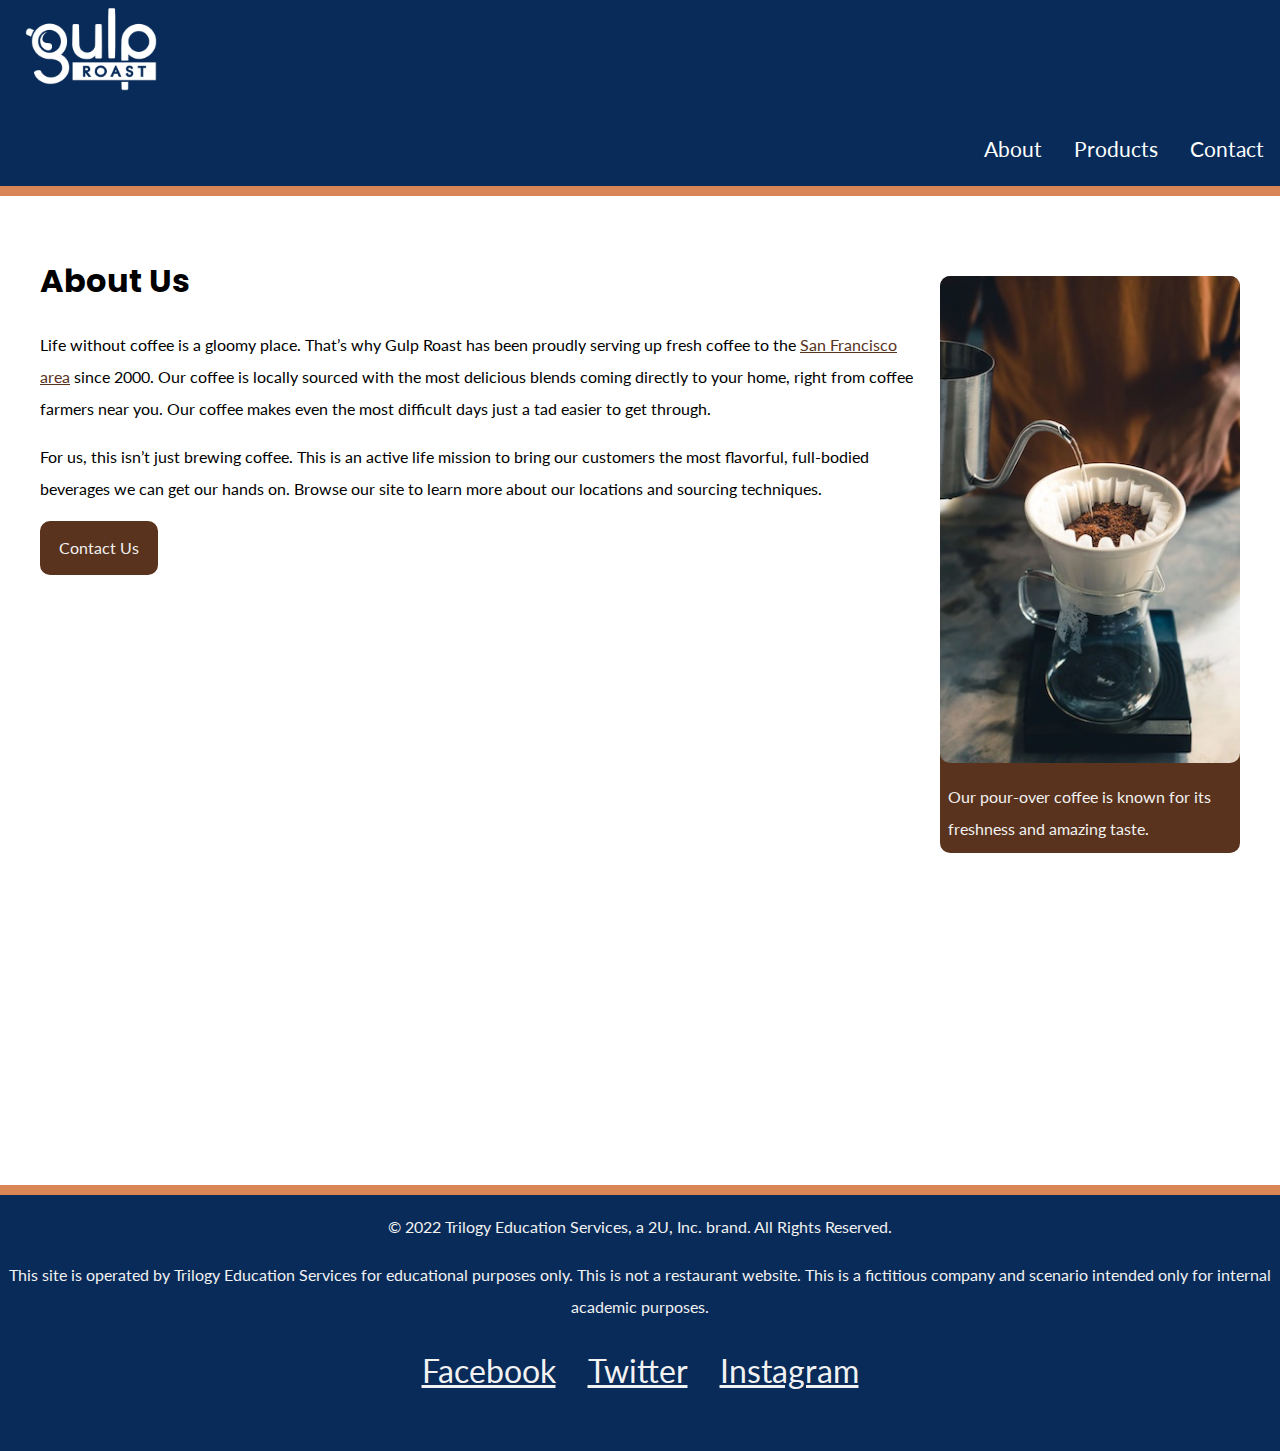
<file: gulp roast coffee/index.html>
<!DOCTYPE html>
<html lang="en">

<link rel="preconnect" href="https://fonts.googleapis.com">
<link rel="preconnect" href="https://fonts.gstatic.com" crossorigin>
<link href="https://fonts.googleapis.com/css2?family=Lato&family=Poppins:wght@700&display=swap" rel="stylesheet">

<link rel="stylesheet" href="https://cdnjs.cloudflare.com/ajax/libs/font-awesome/6.1.2/css/all.min.css" integrity="sha512-1sCRPdkRXhBV2PBLUdRb4tMg1w2YPf37qatUFeS7zlBy7jJI8Lf4VHwWfZZfpXtYSLy85pkm9GaYVYMfw5BC1A==" crossorigin="anonymous" referrerpolicy="no-referrer" />


<link href="css/style.css" rel="stylesheet">
<header>
  <nav>
    <ul>
      <li class="logo"> <img src="media/images/gulp-logo-light.png" alt="Gulp Roast. Click for home." /></li>
      <li><a href="file:///Users/delisarodriguez/Desktop/gulp%20roast%20coffee/index.html"><span aria-hidden="true" class="fa-solid fa-mug-saucer"></span> About</a></li>
      <li><a href="file:///Users/delisarodriguez/Desktop/gulp%20roast%20coffee/products.html"><span aria-hidden="true" class="fa-solid fa-fire-flame-curved"></span> Products</a></li>
      <li><a href="file:///Users/delisarodriguez/Desktop/gulp%20roast%20coffee/contact.html"><span aria-hidden="true" class="fa-solid fa-phone"></span> Contact</a></li>
    </ul>
  </nav>
</header>
<div class="main-bkgd">
  <section class="main">
    <article>
      <h1>About Us</h1>
      <p>Life without coffee is a gloomy place. That’s why Gulp Roast has been proudly serving up fresh coffee to the <a href="https://goo.gl/maps/3rAyszfwSDx8Si2Y9" target="_blank">San Francisco area</a> since 2000. Our coffee is locally sourced with the most delicious blends coming directly to your home, right from coffee farmers near you. Our coffee makes even the most difficult days just a tad easier to get through.</p>

      <p>For us, this isn’t just brewing coffee. This is an active life mission to bring our customers the most flavorful, full-bodied beverages we can get our hands on. Browse our site to learn more about our locations and sourcing techniques.</p>

      <a class="button" href="file:///Users/delisarodriguez/Desktop/gulp%20roast%20coffee/contact.html">Contact Us</a>
    </article>
    <figure>
       <img src="media/images/gulp-pouring-coffee-vertical.jpg" alt="Making pour-over coffee at our shop." />
      <figcaption>Our pour-over coffee is known for its freshness and amazing taste.</figcaption>
    </figure>
  </section>
</div>
<footer>
  <p>&copy; 2022 Trilogy Education Services, a 2U, Inc. brand. All Rights Reserved.</p>

  <p> This site is operated by Trilogy Education Services for educational  purposes only. This is not a restaurant website. This is a fictitious company and scenario intended only for internal academic purposes.
   </p>
  <ul>
    <li>
      <a href="https://facebook.com" target="_blank">
        <span aria-hidden="true" class="fa-brands fa-facebook-square"></span>
        <span class="sr-only">Facebook</span>
      </a>
    </li>
    <li>
      <a href="https://twitter.com" target="_blank">
        <span aria-hidden="true" class="fa-brands fa-twitter-square"></span>
        <span class="sr-only">Twitter</span>
      </a>
    </li>
    <li>
      <a href="https://instagram.com" target="_blank">
        <span aria-hidden="true" class="fa-brands fa-instagram-square"></span>
        <span class="sr-only">Instagram</span>
      </a>
    </li>
  </ul>
</footer>
</file>
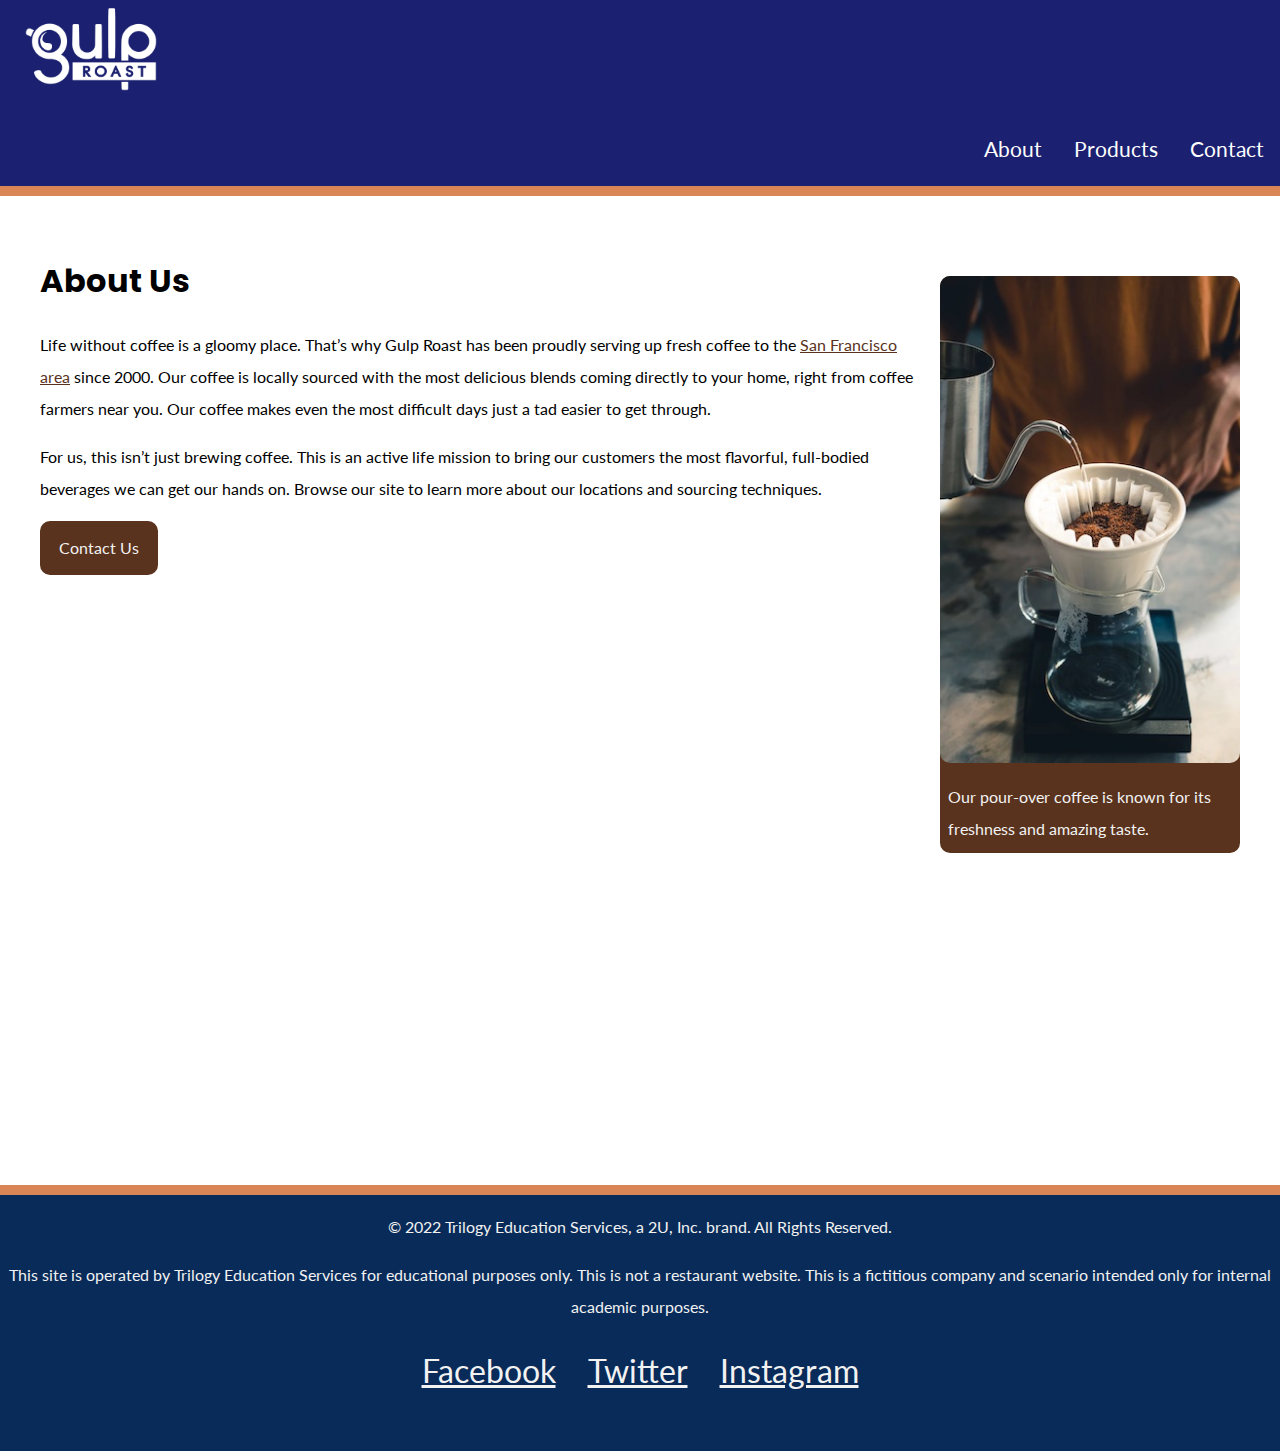
<file: gulp-roast-coffee/index.html>
<!DOCTYPE html>
<html lang="en">
<head>
<link rel="preconnect" href="https://fonts.googleapis.com">
<link rel="preconnect" href="https://fonts.gstatic.com" crossorigin>
<link href="https://fonts.googleapis.com/css2?family=Lato&family=Poppins:wght@700&display=swap" rel="stylesheet">
<link rel="stylesheet" href="https://cdnjs.cloudflare.com/ajax/libs/font-awesome/6.1.2/css/all.min.css" integrity="sha512-1sCRPdkRXhBV2PBLUdRb4tMg1w2YPf37qatUFeS7zlBy7jJI8Lf4VHwWfZZfpXtYSLy85pkm9GaYVYMfw5BC1A==" crossorigin="anonymous" referrerpolicy="no-referrer" />
<link href="css/style.css" rel="stylesheet">
<title> Gulp Roast Home Page</title>
</head>
<body>
<header>
  <nav>
    <ul>
      <li class="logo"> <a href="home page.html"></a> <img src="media/images/gulp-logo-light.png" alt="Gulp Roast. Click for home." /></li>
      <li><a href="index.html"><span aria-hidden="true" class="fa-solid fa-mug-saucer"></span> About</a></li>
      <li><a href="products.html"><span aria-hidden="true" class="fa-solid fa-fire-flame-curved"></span> Products</a></li>
      <li><a href="contact.html"><span aria-hidden="true" class="fa-solid fa-phone"></span> Contact</a></li>
    </ul>
  </nav>
</header>
<div class="main-bkgd">
  <section class="main">
    <article>
      <h1>About Us</h1>
      <p>Life without coffee is a gloomy place. That’s why Gulp Roast has been proudly serving up fresh coffee to the <a href="https://goo.gl/maps/3rAyszfwSDx8Si2Y9" target="_blank">San Francisco area</a> since 2000. Our coffee is locally sourced with the most delicious blends coming directly to your home, right from coffee farmers near you. Our coffee makes even the most difficult days just a tad easier to get through.</p>

      <p>For us, this isn’t just brewing coffee. This is an active life mission to bring our customers the most flavorful, full-bodied beverages we can get our hands on. Browse our site to learn more about our locations and sourcing techniques.</p>

      <a class="button" href="contact.html">Contact Us</a>
    </article>
    <figure>
       <img src="media/images/gulp-pouring-coffee-vertical.jpg" alt="Making pour-over coffee at our shop." />
      <figcaption>Our pour-over coffee is known for its freshness and amazing taste.</figcaption>
    </figure>
  </section>
</div>
<footer>
  <p>&copy; 2022 Trilogy Education Services, a 2U, Inc. brand. All Rights Reserved.</p>

  <p> This site is operated by Trilogy Education Services for educational  purposes only. This is not a restaurant website. This is a fictitious company and scenario intended only for internal academic purposes.
   </p>
  <ul>
    <li>
      <a href="https://facebook.com" target="_blank">
        <span aria-hidden="true" class="fa-brands fa-facebook-square"></span>
        <span class="sr-only">Facebook</span>
      </a>
    </li>
    <li>
      <a href="https://twitter.com" target="_blank">
        <span aria-hidden="true" class="fa-brands fa-twitter-square"></span>
        <span class="sr-only">Twitter</span>
      </a>
    </li>
    <li>
      <a href="https://instagram.com" target="_blank">
        <span aria-hidden="true" class="fa-brands fa-instagram-square"></span>
        <span class="sr-only">Instagram</span>
      </a>
    </li>
  </ul>
</footer>
</body>
</file>
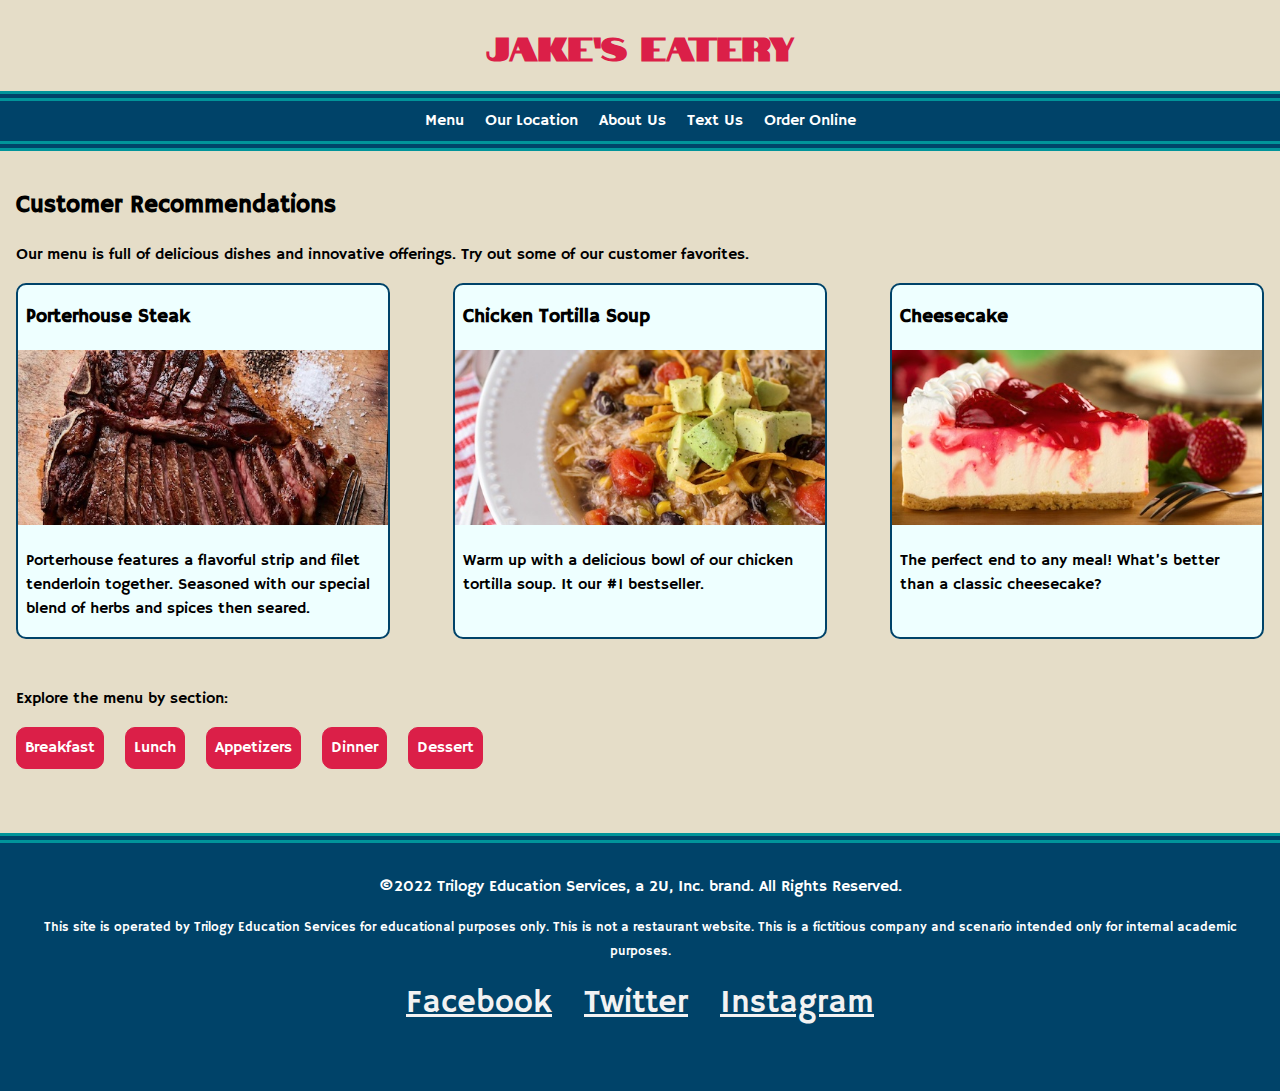
<file: jakes/index.html>
<!DOCTYPE html>
<html lang="en">
<head>
    <meta charset="UTF-8">
    <meta http-equiv="X-UA-Compatible" content="IE=edge">
    <meta name="viewport" content="width=device-width, initial-scale=1.0">
    <title>Jake's Eatery</title>
    <link rel="preconnect" href="https://fonts.googleapis.com">
<link rel="preconnect" href="https://fonts.gstatic.com">
<link href="https://fonts.googleapis.com/css2?family=Hammersmith+One&family=Notable&display=swap" rel="stylesheet">

<link href="css/styles.css" rel="stylesheet">
</head>
<body>
    <header>
        <h1>Jake’s Eatery</h1>
        <nav>
          <ul>
            <li><a href="menu.html">Menu</a></li>
            <li><a href="location.html">Our Location</a></li>
            <li><a href="about.html">About Us</a></li>
            <li><a href="text.html">Text Us</a></li>
            <li><a href="order.html">Order Online</a></li>
          </ul>
        </nav>
      </header>
      <article>
        <h2>Customer Recommendations</h2>
        <p>Our menu is full of delicious dishes and innovative offerings. Try out some of our customer favorites.</p>
        <div class="card-container">
          <div class="card">
            <h3>Porterhouse Steak</h3>
            <img src="media/images/jakes-steak.jpg" alt="Sliced Porterhouse steak on a wooden board.">
            <p> Porterhouse features a flavorful strip and filet tenderloin together. Seasoned with our special blend of herbs and spices then seared.</p>
          </div>
          <div class="card">
            <h3>Chicken Tortilla Soup</h3>
            <img src="media/images/jakes-soup.jpg" alt="Soup is topped with fried tortilla shreds and avocado chunks.">
            <p>Warm up with a delicious bowl of our chicken tortilla soup. It our #1 bestseller.</p>
          </div>
          <div class="card">
            <h3>Cheesecake</h3>
            <img src="media/images/jakes-cheesecake.jpg" alt="Slice of cheesecake with strawberry topping and whipped cream.">
            <p>The perfect end to any meal! What’s better than a classic cheesecake?</p>
          </div>
        </div>
      </article>
      <section>
        <p>Explore the menu by section:</p>
        <ul>
          <li><a href="breakfast.html">Breakfast</a></li>
          <li><a href="lunch.html">Lunch</a></li>
          <li><a href="appetizers.html">Appetizers</a></li>
          <li><a href="dinner.html">Dinner</a></li>
          <li><a href="dessert.html">Dessert</a></li>
        </ul>
      </section>
      <footer>
          <p>&copy;2022 Trilogy Education Services, a 2U, Inc. brand. All Rights Reserved.</p>
        <p><small>This site is operated by Trilogy Education Services for educational purposes only. This is not a restaurant website. This is a fictitious company and scenario intended only for internal academic purposes.</small></p>
        <ul>
          <li>
            <a href="https://facebook.com" target="_blank">
              <span aria-hidden="true" class="fa-brands fa-facebook-square"></span>
              <span class="sr-only">Facebook</span>
            </a>
          </li>
          <li>
            <a href="https://twitter.com" target="_blank">
              <span aria-hidden="true" class="fa-brands fa-twitter-square"></span>
              <span class="sr-only">Twitter</span>
            </a>
          </li>
          <li>
            <a href="https://instagram.com" target="_blank">
              <span aria-hidden="true" class="fa-brands fa-instagram-square"></span>
              <span class="sr-only">Instagram</span>
            </a>
          </li>
        </ul>
      </footer>
</body>
</html>
</file>
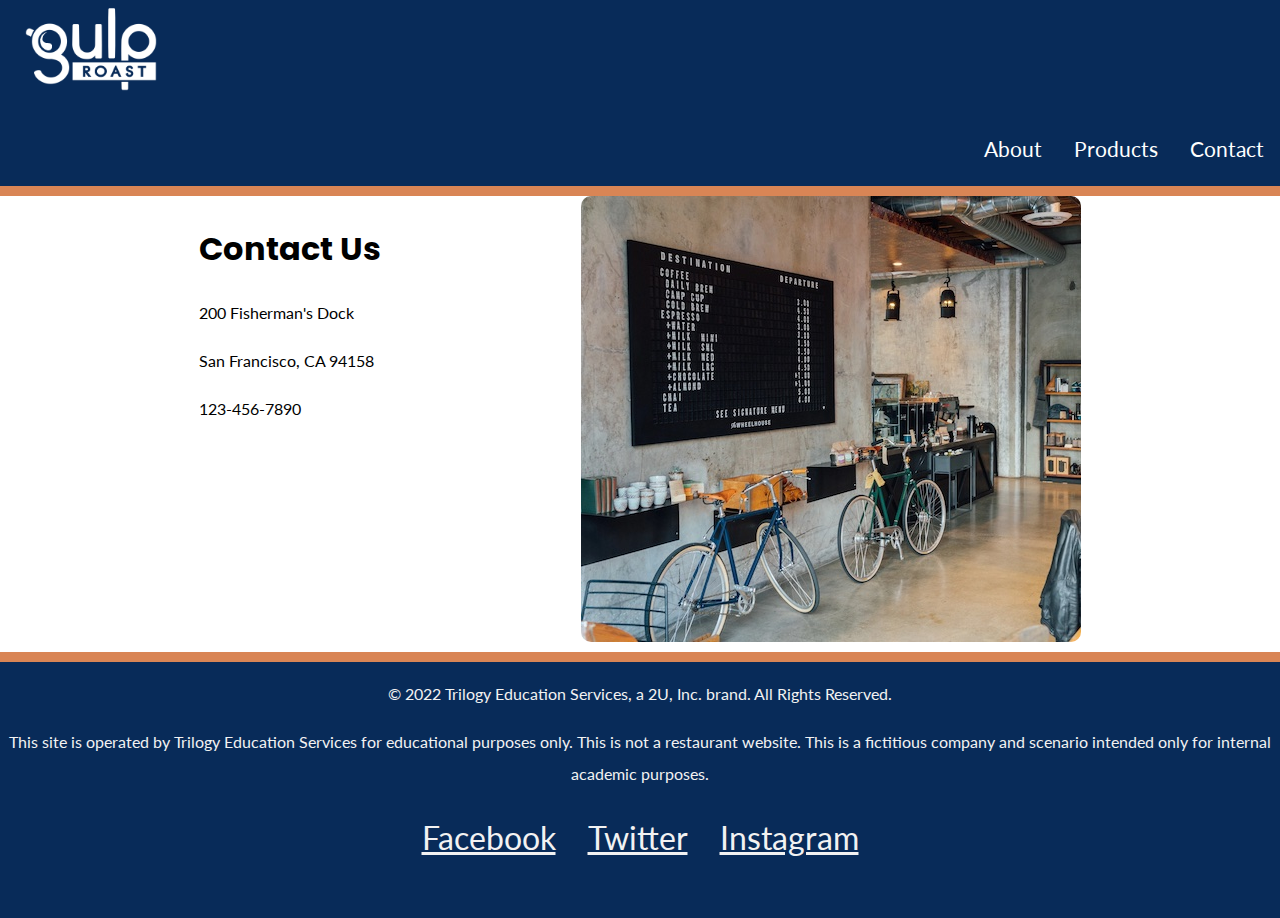
<file: gulp roast coffee/contact.html>
<!DOCTYPE html>
<html lang="en">

<link rel="preconnect" href="https://fonts.googleapis.com">
<link rel="preconnect" href="https://fonts.gstatic.com" crossorigin>
<link href="https://fonts.googleapis.com/css2?family=Lato&family=Poppins:wght@700&display=swap" rel="stylesheet">

<link rel="stylesheet" href="https://cdnjs.cloudflare.com/ajax/libs/font-awesome/6.1.2/css/all.min.css" integrity="sha512-1sCRPdkRXhBV2PBLUdRb4tMg1w2YPf37qatUFeS7zlBy7jJI8Lf4VHwWfZZfpXtYSLy85pkm9GaYVYMfw5BC1A==" crossorigin="anonymous" referrerpolicy="no-referrer" />


<link href="css/style.css" rel="stylesheet">
<header>
  <nav>
    <ul>
      <li class="logo"> <img src="media/images/gulp-logo-light.png" alt="Gulp Roast. Click for home." /></li>
      <li><a href="file:///Users/delisarodriguez/Desktop/gulp%20roast%20coffee/index.html"><span aria-hidden="true" class="fa-solid fa-mug-saucer"></span> About</a></li>
      <li><a href="file:///Users/delisarodriguez/Desktop/gulp%20roast%20coffee/products.html"><span aria-hidden="true" class="fa-solid fa-fire-flame-curved"></span> Products</a></li>
      <li><a href="file:///Users/delisarodriguez/Desktop/gulp%20roast%20coffee/contact.html"><span aria-hidden="true" class="fa-solid fa-phone"></span> Contact</a></li>
    </ul>
  </nav>
</header>
<section class="contact-flex">
<div>
<h1> Contact Us</h1>
  <p>200 Fisherman's Dock</p>
  <p>San Francisco, CA 94158</p>
  <p>123-456-7890</p>
  </p>
  </div>
  <div>
  <img src="media/images/gulp-menu.jpg" alt="Gulp Roast. image of menu." /></li>
</div>  
</section>     
<footer>
  <p>&copy; 2022 Trilogy Education Services, a 2U, Inc. brand. All Rights Reserved.</p>

   <p> This site is operated by Trilogy Education Services for educational  purposes only. This is not a restaurant website. This is a fictitious company and scenario intended only for internal academic purposes.
    </p>
  <ul>
    <li>
      <a href="https://facebook.com" target="_blank">
        <span aria-hidden="true" class="fa-brands fa-facebook-square"></span>
        <span class="sr-only">Facebook</span>
      </a>
    </li>
    <li>
      <a href="https://twitter.com" target="_blank">
        <span aria-hidden="true" class="fa-brands fa-twitter-square"></span>
        <span class="sr-only">Twitter</span>
      </a>
    </li>
    <li>
      <a href="https://instagram.com" target="_blank">
        <span aria-hidden="true" class="fa-brands fa-instagram-square"></span>
        <span class="sr-only">Instagram</span>
      </a>
    </li>
  </ul>
</footer>
</file>
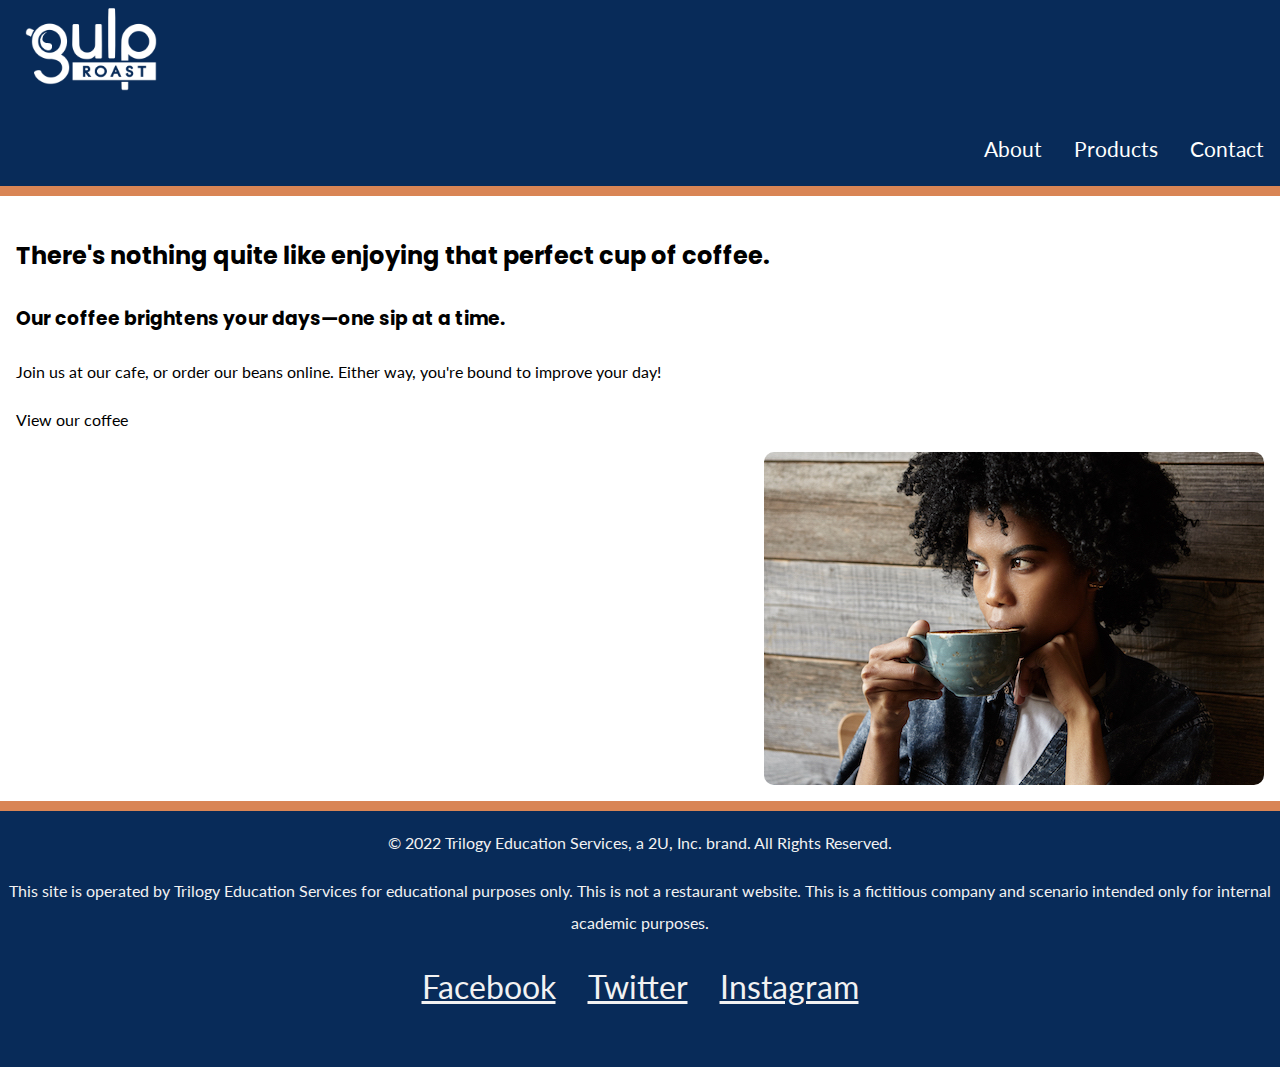
<file: gulp roast coffee/home page.html>
<!DOCTYPE html>
<html lang="en">

<link rel="preconnect" href="https://fonts.googleapis.com">
<link rel="preconnect" href="https://fonts.gstatic.com" crossorigin>
<link href="https://fonts.googleapis.com/css2?family=Lato&family=Poppins:wght@700&display=swap" rel="stylesheet">

<link rel="stylesheet" href="https://cdnjs.cloudflare.com/ajax/libs/font-awesome/6.1.2/css/all.min.css" integrity="sha512-1sCRPdkRXhBV2PBLUdRb4tMg1w2YPf37qatUFeS7zlBy7jJI8Lf4VHwWfZZfpXtYSLy85pkm9GaYVYMfw5BC1A==" crossorigin="anonymous" referrerpolicy="no-referrer" />


<link href="css/style.css" rel="stylesheet">
<header>
  <nav>
    <ul>
      <li class="logo"> <img src="media/images/gulp-logo-light.png" alt="Gulp Roast. Click for home." /></li>
      <li><a href="file:///Users/delisarodriguez/Desktop/gulp%20roast%20coffee/index.html"><span aria-hidden="true" class="fa-solid fa-mug-saucer"></span> About</a></li>
      <li><a href="file:///Users/delisarodriguez/Desktop/gulp%20roast%20coffee/products.html"><span aria-hidden="true" class="fa-solid fa-fire-flame-curved"></span> Products</a></li>
      <li><a href="file:///Users/delisarodriguez/Desktop/gulp%20roast%20coffee/contact.html"><span aria-hidden="true" class="fa-solid fa-phone"></span> Contact</a></li>
    </ul>
  </nav>
</header> 
<section class="home-layout">
<h2>There's nothing quite like enjoying that perfect cup of coffee. </h2>

<h3>Our coffee brightens your days—one sip at a time.</h3>
<p>Join us at our cafe, or order our beans online. Either way, you're bound to improve your day!</p>
<p>View our coffee <link href="products.html"/></p>
<div class="homepage-img"><img src="media/images/gulp-drinking-coffee.jpg" alt="Person Drinking Gulp Roast." />
</div>
</section>
<footer>
  <p>&copy; 2022 Trilogy Education Services, a 2U, Inc. brand. All Rights Reserved.</p>

  <p> This site is operated by Trilogy Education Services for educational  purposes only. This is not a restaurant website. This is a fictitious company and scenario intended only for internal academic purposes.
   </p>
  <ul>
    <li>
      <a href="https://facebook.com" target="_blank">
        <span aria-hidden="true" class="fa-brands fa-facebook-square"></span>
        <span class="sr-only">Facebook</span>
      </a>
    </li>
    <li>
      <a href="https://twitter.com" target="_blank">
        <span aria-hidden="true" class="fa-brands fa-twitter-square"></span>
        <span class="sr-only">Twitter</span>
      </a>
    </li>
    <li>
      <a href="https://instagram.com" target="_blank">
        <span aria-hidden="true" class="fa-brands fa-instagram-square"></span>
        <span class="sr-only">Instagram</span>
      </a>
    </li>
  </ul>
</footer>
</file>
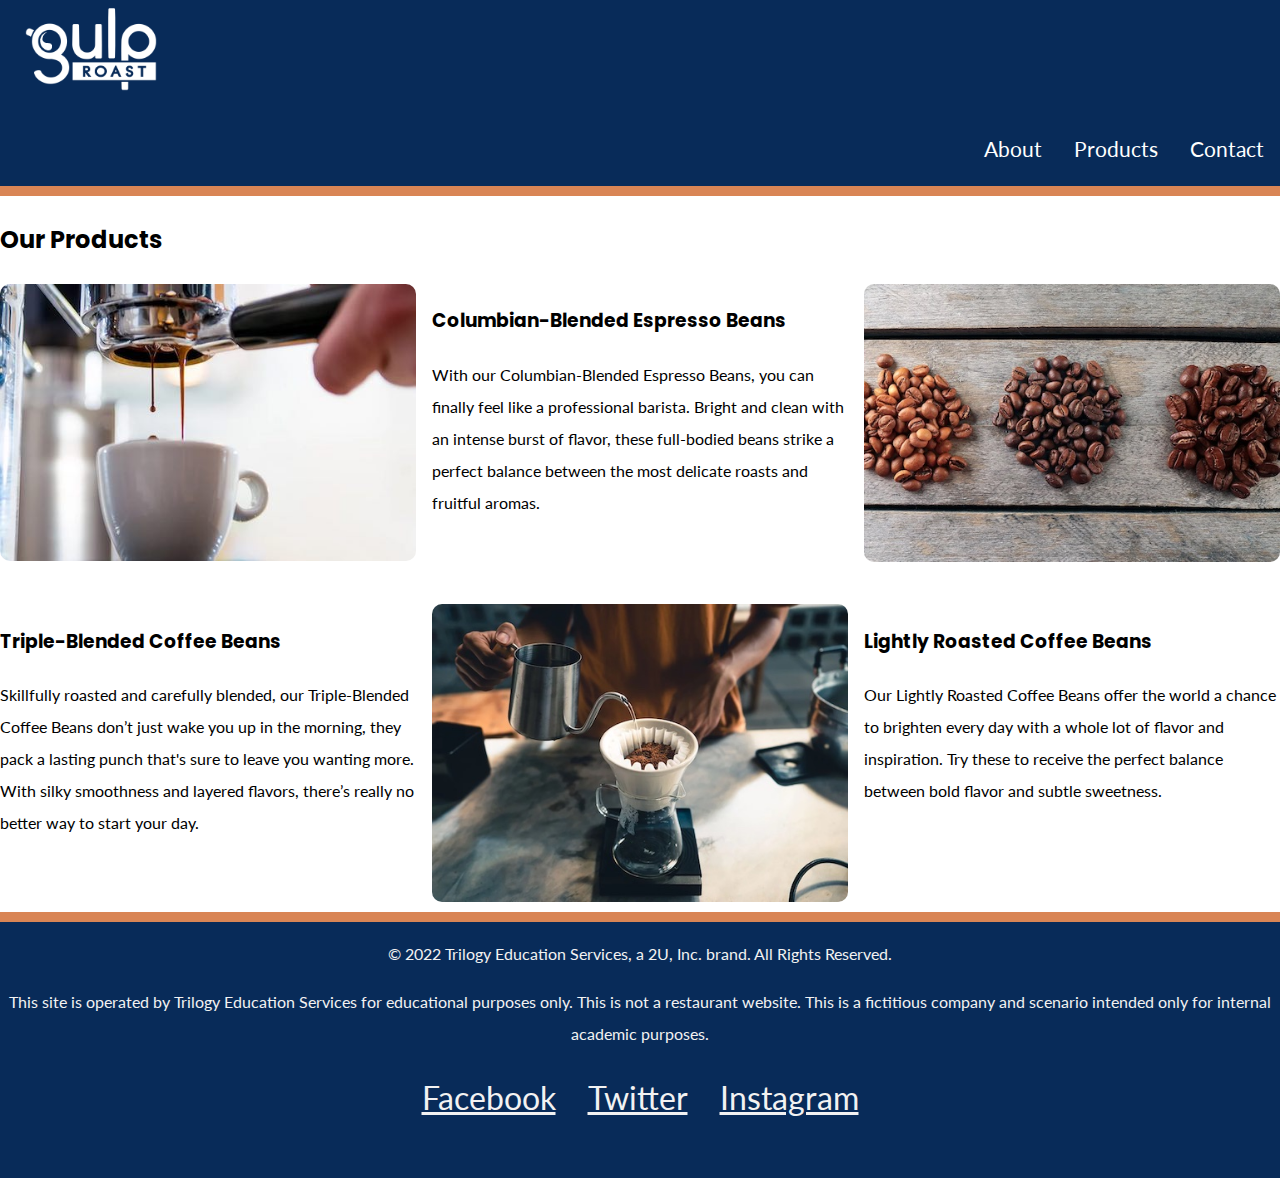
<file: gulp roast coffee/products.html>
<!DOCTYPE html>
<html lang="en">

<link rel="preconnect" href="https://fonts.googleapis.com">
<link rel="preconnect" href="https://fonts.gstatic.com" crossorigin>
<link href="https://fonts.googleapis.com/css2?family=Lato&family=Poppins:wght@700&display=swap" rel="stylesheet">

<link rel="stylesheet" href="https://cdnjs.cloudflare.com/ajax/libs/font-awesome/6.1.2/css/all.min.css" integrity="sha512-1sCRPdkRXhBV2PBLUdRb4tMg1w2YPf37qatUFeS7zlBy7jJI8Lf4VHwWfZZfpXtYSLy85pkm9GaYVYMfw5BC1A==" crossorigin="anonymous" referrerpolicy="no-referrer" />


<link href="css/style.css" rel="stylesheet">
<header>
  <nav>
    <ul>
      <li class="logo"> <img src="media/images/gulp-logo-light.png" alt="Gulp Roast. Click for home." /></li>
      <li><a href="file:///Users/delisarodriguez/Desktop/gulp%20roast%20coffee/index.html"><span aria-hidden="true" class="fa-solid fa-mug-saucer"></span> About</a></li>
      <li><a href="file:///Users/delisarodriguez/Desktop/gulp%20roast%20coffee/products.html"><span aria-hidden="true" class="fa-solid fa-fire-flame-curved"></span> Products</a></li>
      <li><a href="file:///Users/delisarodriguez/Desktop/gulp%20roast%20coffee/contact.html"><span aria-hidden="true" class="fa-solid fa-phone"></span> Contact</a></li>
    </ul>
  </nav>
</header>
<h2>Our Products</h2>
<section class="product-grid">
<div> <img class="card" src="media/images/gulp-espresso.jpg" alt="Gulp Roast espresso." /></div>

<div class="card"> <h3>Columbian-Blended Espresso Beans</h3>
  <p>With our Columbian-Blended Espresso Beans, you can finally feel like a professional barista. Bright and clean with an intense burst of flavor, these full-bodied beans strike a perfect balance between the most delicate roasts and fruitful aromas.</p> </div>


<div> <img class="card" src="media/images/gulp-coffee-beans.jpg" alt="Gulp Roast coffe bean piles."/></div>

<div class="card"><h3>Triple-Blended Coffee Beans</h3>
  <p>Skillfully roasted and carefully blended, our Triple-Blended Coffee Beans don’t just wake you up in the morning, they pack a lasting punch that's sure to leave you wanting more. With silky smoothness and layered flavors, there’s really no better way to start your day. </p></div>

  <div><img class="card" src="media/images/gulp-pouring-coffee-horizontal.jpg" alt="Gulp Roast pouring coffee" /></div>

  <div class="card"> <h3>Lightly Roasted Coffee Beans</h3>
   <p>Our Lightly Roasted Coffee Beans offer the world a chance to brighten every day with a whole lot of flavor and inspiration. Try these to receive the perfect balance between bold flavor and subtle sweetness.</p></div>
</section>


 



<footer>
  <p>&copy; 2022 Trilogy Education Services, a 2U, Inc. brand. All Rights Reserved.</p>

  <p> This site is operated by Trilogy Education Services for educational  purposes only. This is not a restaurant website. This is a fictitious company and scenario intended only for internal academic purposes.
   </p>
  <ul>
    <li>
      <a href="https://facebook.com" target="_blank">
        <span aria-hidden="true" class="fa-brands fa-facebook-square"></span>
        <span class="sr-only">Facebook</span>
      </a>
    </li>
    <li>
      <a href="https://twitter.com" target="_blank">
        <span aria-hidden="true" class="fa-brands fa-twitter-square"></span>
        <span class="sr-only">Twitter</span>
      </a>
    </li>
    <li>
      <a href="https://instagram.com" target="_blank">
        <span aria-hidden="true" class="fa-brands fa-instagram-square"></span>
        <span class="sr-only">Instagram</span>
      </a>
    </li>
  </ul>
</footer>
</file>
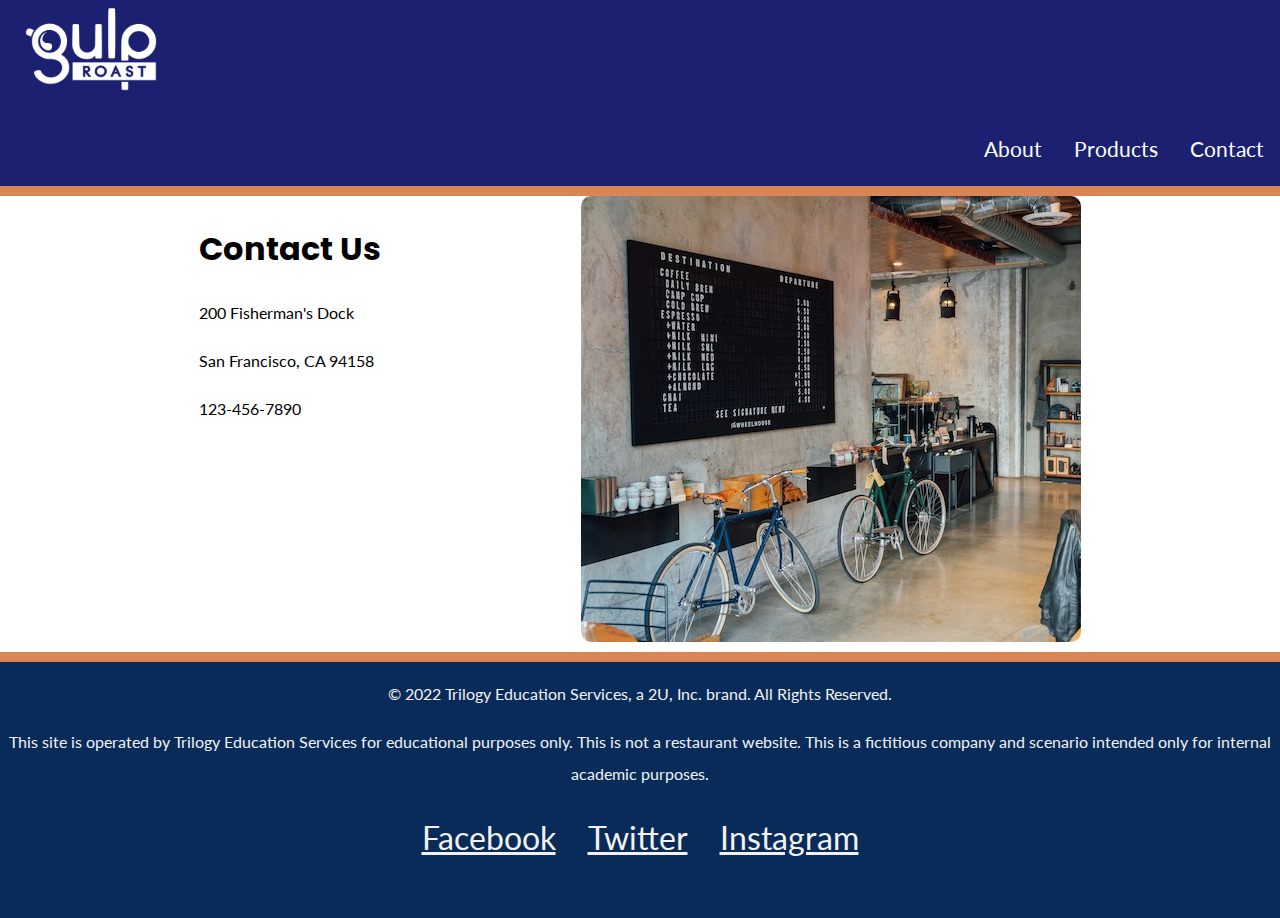
<file: gulp-roast-coffee/contact.html>
<!DOCTYPE html>
<html lang="en">
<head>
<link rel="preconnect" href="https://fonts.googleapis.com">
<link rel="preconnect" href="https://fonts.gstatic.com" crossorigin>
<link href="https://fonts.googleapis.com/css2?family=Lato&family=Poppins:wght@700&display=swap" rel="stylesheet">

<link rel="stylesheet" href="https://cdnjs.cloudflare.com/ajax/libs/font-awesome/6.1.2/css/all.min.css" integrity="sha512-1sCRPdkRXhBV2PBLUdRb4tMg1w2YPf37qatUFeS7zlBy7jJI8Lf4VHwWfZZfpXtYSLy85pkm9GaYVYMfw5BC1A==" crossorigin="anonymous" referrerpolicy="no-referrer" />

<link href="css/style.css" rel="stylesheet">
</head>
<header>
  <nav>
    <ul>
      <li class="logo"> <a href="home page.html"></a> <img src="media/images/gulp-logo-light.png" alt="Gulp Roast. Click for home." /></li>
      <li><a href="index.html"><span aria-hidden="true" class="fa-solid fa-mug-saucer"></span> About</a></li>
      <li><a href="products.html"><span aria-hidden="true" class="fa-solid fa-fire-flame-curved"></span> Products</a></li>
      <li><a href="contact.html"><span aria-hidden="true" class="fa-solid fa-phone"></span> Contact</a></li>
    </ul>
  </nav>
</header>
<section class="contact-flex">
<div>
<h1> Contact Us</h1>
  <p>200 Fisherman's Dock</p>
  <p>San Francisco, CA 94158</p>
  <p>123-456-7890</p>
  </p>
  </div>
  <div>
  <img src="media/images/gulp-menu.jpg" alt="Gulp Roast. image of menu." /></li>
</div>  
</section>     
<footer>
  <p>&copy; 2022 Trilogy Education Services, a 2U, Inc. brand. All Rights Reserved.</p>

   <p> This site is operated by Trilogy Education Services for educational  purposes only. This is not a restaurant website. This is a fictitious company and scenario intended only for internal academic purposes.
    </p>
  <ul>
    <li>
      <a href="https://facebook.com" target="_blank">
        <span aria-hidden="true" class="fa-brands fa-facebook-square"></span>
        <span class="sr-only">Facebook</span>
      </a>
    </li>
    <li>
      <a href="https://twitter.com" target="_blank">
        <span aria-hidden="true" class="fa-brands fa-twitter-square"></span>
        <span class="sr-only">Twitter</span>
      </a>
    </li>
    <li>
      <a href="https://instagram.com" target="_blank">
        <span aria-hidden="true" class="fa-brands fa-instagram-square"></span>
        <span class="sr-only">Instagram</span>
      </a>
    </li>
  </ul>
</footer>
</file>
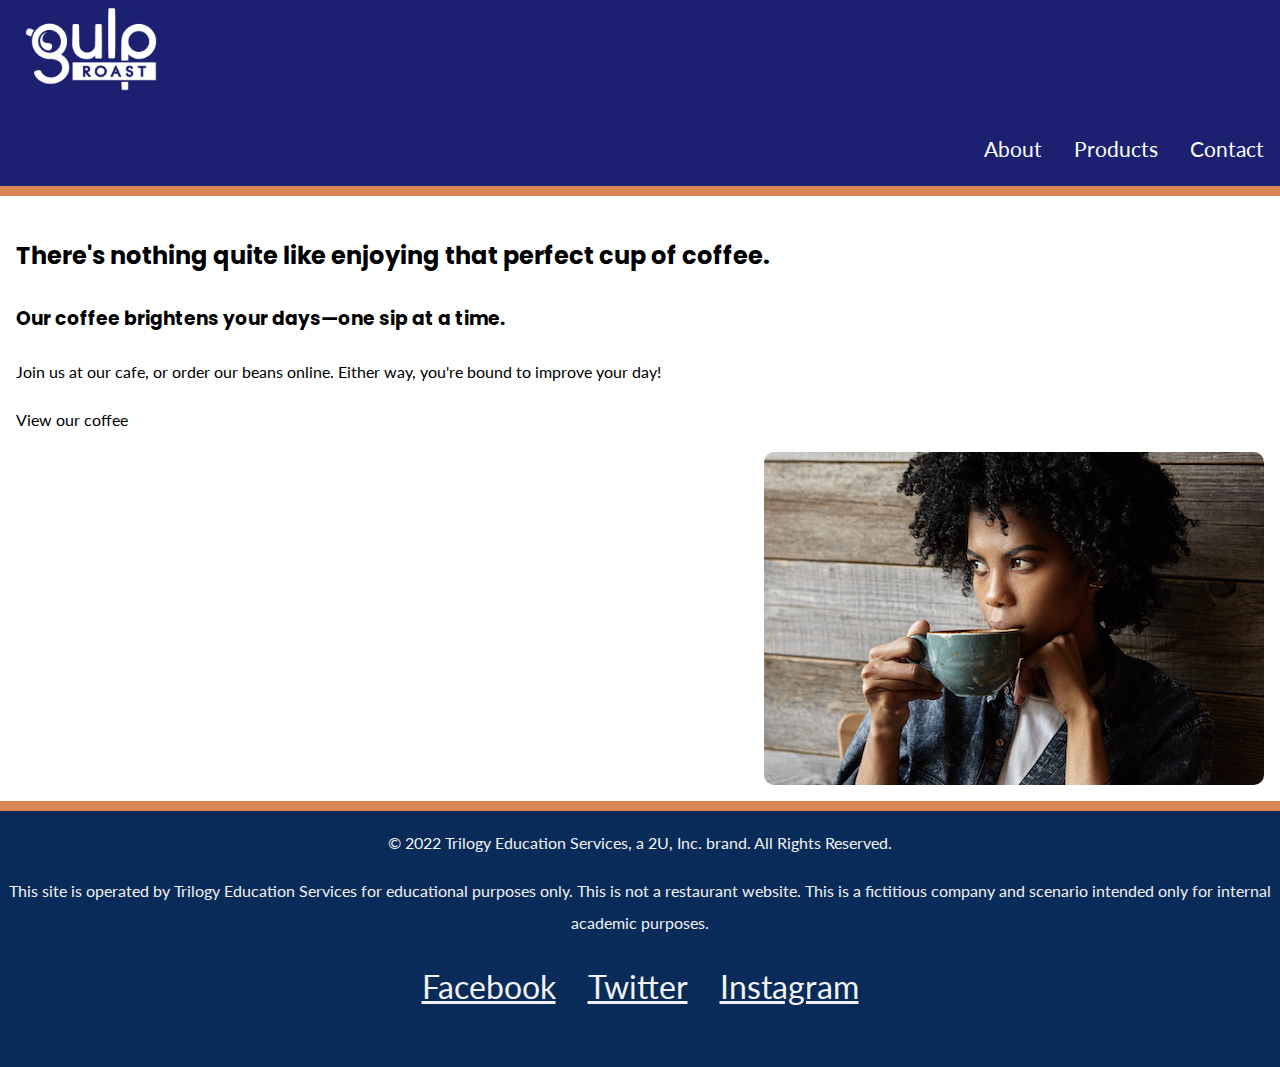
<file: gulp-roast-coffee/home page.html>
<!DOCTYPE html>
<html lang="en">
<head>
<link rel="preconnect" href="https://fonts.googleapis.com">
<link rel="preconnect" href="https://fonts.gstatic.com" crossorigin>
<link href="https://fonts.googleapis.com/css2?family=Lato&family=Poppins:wght@700&display=swap" rel="stylesheet">

<link rel="stylesheet" href="https://cdnjs.cloudflare.com/ajax/libs/font-awesome/6.1.2/css/all.min.css" integrity="sha512-1sCRPdkRXhBV2PBLUdRb4tMg1w2YPf37qatUFeS7zlBy7jJI8Lf4VHwWfZZfpXtYSLy85pkm9GaYVYMfw5BC1A==" crossorigin="anonymous" referrerpolicy="no-referrer" />


<link href="css/style.css" rel="stylesheet">
</head>
<body>
<header>
  <nav>
    <ul>
      <li class="logo"> <a href="home page.html"></a> <img src="media/images/gulp-logo-light.png" alt="Gulp Roast. Click for home." /></li>
      <li><a href="index.html"><span aria-hidden="true" class="fa-solid fa-mug-saucer"></span> About</a></li>
      <li><a href="products.html"><span aria-hidden="true" class="fa-solid fa-fire-flame-curved"></span> Products</a></li>
      <li><a href="contact.html"><span aria-hidden="true" class="fa-solid fa-phone"></span> Contact</a></li>
    </ul>
  </nav>
</header> 
<section class="home-layout">
<h2>There's nothing quite like enjoying that perfect cup of coffee. </h2>

<h3>Our coffee brightens your days—one sip at a time.</h3>
<p>Join us at our cafe, or order our beans online. Either way, you're bound to improve your day!</p>
<p>View our coffee <link href="products.html"/></p>
<div class="homepage-img"><img src="media/images/gulp-drinking-coffee.jpg" alt="Person Drinking Gulp Roast." />
</div>
</section>
<footer>
  <p>&copy; 2022 Trilogy Education Services, a 2U, Inc. brand. All Rights Reserved.</p>

  <p> This site is operated by Trilogy Education Services for educational  purposes only. This is not a restaurant website. This is a fictitious company and scenario intended only for internal academic purposes.
   </p>
  <ul>
    <li>
      <a href="https://facebook.com" target="_blank">
        <span aria-hidden="true" class="fa-brands fa-facebook-square"></span>
        <span class="sr-only">Facebook</span>
      </a>
    </li>
    <li>
      <a href="https://twitter.com" target="_blank">
        <span aria-hidden="true" class="fa-brands fa-twitter-square"></span>
        <span class="sr-only">Twitter</span>
      </a>
    </li>
    <li>
      <a href="https://instagram.com" target="_blank">
        <span aria-hidden="true" class="fa-brands fa-instagram-square"></span>
        <span class="sr-only">Instagram</span>
      </a>
    </li>
  </ul>
</footer>
</body>
</file>
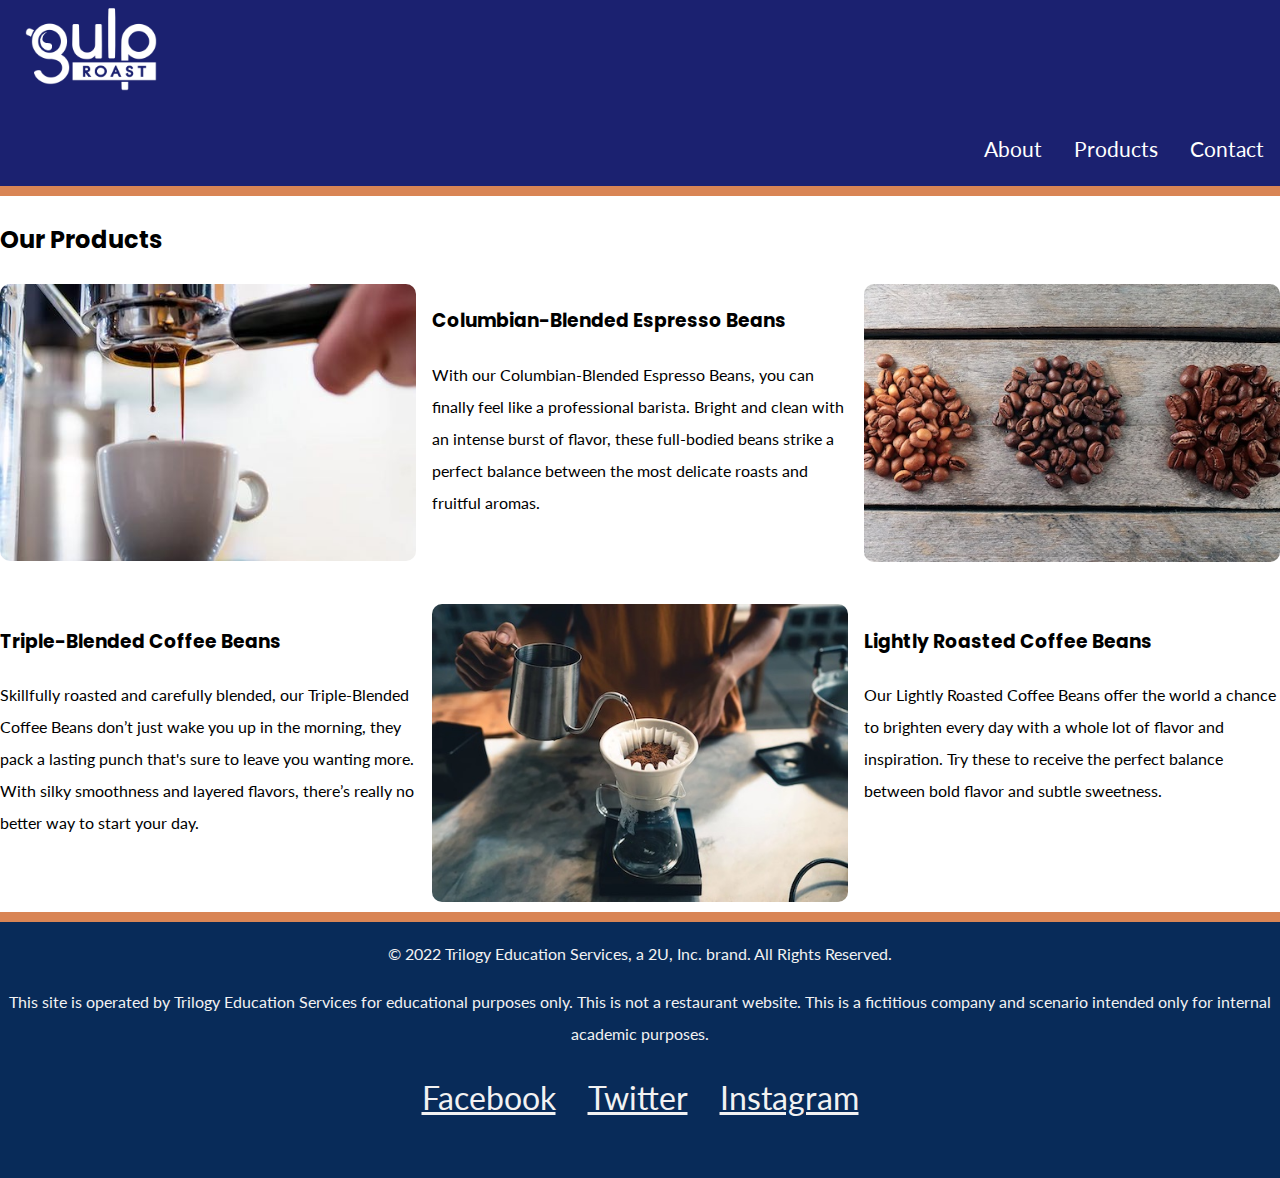
<file: gulp-roast-coffee/products.html>
<!DOCTYPE html>
<html lang="en">
<head>
<link rel="preconnect" href="https://fonts.googleapis.com">
<link rel="preconnect" href="https://fonts.gstatic.com" crossorigin>
<link href="https://fonts.googleapis.com/css2?family=Lato&family=Poppins:wght@700&display=swap" rel="stylesheet">

<link rel="stylesheet" href="https://cdnjs.cloudflare.com/ajax/libs/font-awesome/6.1.2/css/all.min.css" integrity="sha512-1sCRPdkRXhBV2PBLUdRb4tMg1w2YPf37qatUFeS7zlBy7jJI8Lf4VHwWfZZfpXtYSLy85pkm9GaYVYMfw5BC1A==" crossorigin="anonymous" referrerpolicy="no-referrer" />


<link href="css/style.css" rel="stylesheet">
</head>
<body>
<header>
  <nav>
    <ul>
      <li class="logo"> <a href="home page.html"></a> <img src="media/images/gulp-logo-light.png" alt="Gulp Roast. Click for home." /></li>
      <li><a href="index.html"><span aria-hidden="true" class="fa-solid fa-mug-saucer"></span> About</a></li>
      <li><a href="products.html"><span aria-hidden="true" class="fa-solid fa-fire-flame-curved"></span> Products</a></li>
      <li><a href="contact.html"><span aria-hidden="true" class="fa-solid fa-phone"></span> Contact</a></li>
    </ul>
  </nav>
</header>
<h2>Our Products</h2>
<section class="product-grid">
<div> <img class="card" src="media/images/gulp-espresso.jpg" alt="Gulp Roast espresso." /></div>

<div class="card"> <h3>Columbian-Blended Espresso Beans</h3>
  <p>With our Columbian-Blended Espresso Beans, you can finally feel like a professional barista. Bright and clean with an intense burst of flavor, these full-bodied beans strike a perfect balance between the most delicate roasts and fruitful aromas.</p> </div>


<div> <img class="card" src="media/images/gulp-coffee-beans.jpg" alt="Gulp Roast coffe bean piles."/></div>

<div class="card"><h3>Triple-Blended Coffee Beans</h3>
  <p>Skillfully roasted and carefully blended, our Triple-Blended Coffee Beans don’t just wake you up in the morning, they pack a lasting punch that's sure to leave you wanting more. With silky smoothness and layered flavors, there’s really no better way to start your day. </p></div>

  <div><img class="card" src="media/images/gulp-pouring-coffee-horizontal.jpg" alt="Gulp Roast pouring coffee" /></div>

  <div class="card"> <h3>Lightly Roasted Coffee Beans</h3>
   <p>Our Lightly Roasted Coffee Beans offer the world a chance to brighten every day with a whole lot of flavor and inspiration. Try these to receive the perfect balance between bold flavor and subtle sweetness.</p></div>
</section>


 



<footer>
  <p>&copy; 2022 Trilogy Education Services, a 2U, Inc. brand. All Rights Reserved.</p>

  <p> This site is operated by Trilogy Education Services for educational  purposes only. This is not a restaurant website. This is a fictitious company and scenario intended only for internal academic purposes.
   </p>
  <ul>
    <li>
      <a href="https://facebook.com" target="_blank">
        <span aria-hidden="true" class="fa-brands fa-facebook-square"></span>
        <span class="sr-only">Facebook</span>
      </a>
    </li>
    <li>
      <a href="https://twitter.com" target="_blank">
        <span aria-hidden="true" class="fa-brands fa-twitter-square"></span>
        <span class="sr-only">Twitter</span>
      </a>
    </li>
    <li>
      <a href="https://instagram.com" target="_blank">
        <span aria-hidden="true" class="fa-brands fa-instagram-square"></span>
        <span class="sr-only">Instagram</span>
      </a>
    </li>
  </ul>
</footer>
</body>
</file>
<file: gulp roast coffee/css/style.css>
html {
  box-sizing: border-box;
}
  
body {
    
    margin: 0;
    padding: 0;
    font-family: 'Lato', sans-serif;
    line-height: 2;
  }
  h1, h2, h3 {
    font-family: 'Poppins', sans-serif;
  }
  h1 { 
  font-size: 2rem;
  margin-bottom: 0; 
  }
  /* make images flexible */
  img {
    max-width: 100%;
  }
  a {
    color: #59331d;
  }
  a:hover {
    text-decoration: none;
  }
  header {
    background-color: #082B59;
    border-bottom: 10px solid #d98555;
  }
  /* navbar styling */
  nav ul {
    padding: 0;
    margin: 0;
    list-style-type: none;
    display: flex;
    flex-flow:wrap;
    justify-content:right
  }
  nav li {
    margin: 0 1rem 1rem 1rem;
    font-size: 1.3rem;
  }
  /* max width on the image in pixels */
  nav .logo img {
    max-width: 150px;
  }
  /* flex basis on the image container, li */
  nav .logo {
    flex-basis: 100%;
    text-align:left
  }
  nav a {
    color: white;
    text-decoration: none;
    display:block;
  }
  nav a:hover {
    color: #d98555;
  }
  /* establishes a white background */
  .main-bkgd {
    background: #ffffff url(https://assets.codepen.io/6306176/gulp-bean-bkgd.jpg) repeat-x bottom;
    padding-bottom: 300px;
  }
  /* sits inside of the white background, centered */
  .main {
    max-width: 1200px;
    margin: 0 auto;
    padding: 2rem;
    display: flex;
    flex-flow: row wrap;
    justify-content: space-between;
  }
  article {
    flex-basis: 73%;
  }
  figure {
    margin: 3rem 0 0 0;
    flex-basis: 25%;
    background-color: #59331d;
    border-radius: 10px;
  }
  figure img {
    border-top-left-radius: 10px;
    border-top-right-radius: 10px;
  }
  figcaption {
    color: #f2f2f2;
    padding: 0.5rem;
  }
  .button {
    display: inline-block;
    background-color: #59331D;
    border-radius: 10px;
    padding: 0.5rem 1rem;
    margin: 0;
    color: #f2f2f2;
    text-decoration: none;
    border: 3px solid #59331d;
  }
  .button:hover {
    background-color: #f2f2f2;
    color: #59331d;
  }
  footer {
    background-color: #082B59;
    color: #f2f2f2;
    text-align: center;
    border-top: 10px solid #d98555;
  }
  footer ul {
    list-style-type: none;
    padding: 0;
    margin: 0;
    display: flex;
    flex-flow: row wrap;
    justify-content: center;
  }
  footer a {
    color: #f2f2f2;
    font-size: 2rem;
    display: block;
    margin: 0 1rem 3rem 1rem;
  }
  .product-grid {
    margin: 2 rem;
    padding:3 px;
    display: grid;
    grid-template-columns: repeat(3, 1fr);
    
    column-gap: 1rem;
    row-gap: 2rem;
    border-radius: 10px;
  }
  section img {
    border-radius: 10px;
  }
.contact-flex{
  display: flex;
    flex-flow: row wrap;
    justify-content: space-evenly;
}
.home-layout{
  list-style-type: none;
    padding: 1rem;
    margin: 0;
    
    justify-content: left;
}
.homepage-img{
  display: flex;
  flex-flow: row wrap;
  justify-content: right;
}

@media (max-width:900px) {
  .logo{
  flex-basis: 100%;
  margin:0;
  }
  nav .logo{
    flex-basis: 100%;
  margin:0;
  }
  nav ul{
    justify-content: center;
    margin: 0;
  }
  nav a {
    margin: 0 0 3rem 0;
  }
}
@media (max-width: 600px){
  nav {
    margin: 0 1rem;
  }
  nav ul{
    display: block;
  }
  nav a{
    margin: 0 0 2rem 0;
    text-align: center;
  }
}
@media(max-width:600px){
  .card {
    padding: 0 1rem;
  }
  .product-grid {
   
    display: grid;
    grid-template-columns: repeat(1, 1fr);
    gap: 2rem;
   
  }
}
@media (max-width:600px){
  .homepage-img{
      flex-basis: 100%;
      margin:0;
  }
}
@media (max-width:600px){
  .img {
    flex-basis: 100%;
      margin:0;
  }
}
</file>
<file: gulp-roast-coffee/css/style.css>
html {
  box-sizing: border-box;
}
  
body {
    
    margin: 0;
    padding: 0;
    font-family: 'Lato', sans-serif;
    line-height: 2;
  }
  h1, h2, h3 {
    font-family: 'Poppins', sans-serif;
  }
  h1 { 
  font-size: 2rem;
  margin-bottom: 0; 
  }
  /* make images flexible */
  img {
    max-width: 100%;
  }
  a {
    color: #59331d;
  }
  a:hover {
    text-decoration: none;
  }
  header {
    background-color: #1b2170;
    border-bottom: 10px solid #d98555;
  }
  /* navbar styling */
  nav ul {
    padding: 0;
    margin: 0;
    list-style-type: none;
    display: flex;
    flex-flow:wrap;
    justify-content:right
  }
  nav li {
    margin: 0 1rem 1rem 1rem;
    font-size: 1.3rem;
  }
  /* max width on the image in pixels */
  nav .logo img {
    max-width: 150px;
  }
  /* flex basis on the image container, li */
  nav .logo {
    flex-basis: 100%;
    text-align:left
  }
  nav a {
    color: white;
    text-decoration: none;
    display:block;
  }
  nav a:hover {
    color: #d98555;
  }
  /* establishes a white background */
  .main-bkgd {
    background: #ffffff url(https://assets.codepen.io/6306176/gulp-bean-bkgd.jpg) repeat-x bottom;
    padding-bottom: 300px;
  }
  /* sits inside of the white background, centered */
  .main {
    max-width: 1200px;
    margin: 0 auto;
    padding: 2rem;
    display: flex;
    flex-flow: row wrap;
    justify-content: space-between;
  }
  article {
    flex-basis: 73%;
  }
  figure {
    margin: 3rem 0 0 0;
    flex-basis: 25%;
    background-color: #59331d;
    border-radius: 10px;
  }
  figure img {
    border-top-left-radius: 10px;
    border-top-right-radius: 10px;
  }
  figcaption {
    color: #f2f2f2;
    padding: 0.5rem;
  }
  .button {
    display: inline-block;
    background-color: #59331D;
    border-radius: 10px;
    padding: 0.5rem 1rem;
    margin: 0;
    color: #f2f2f2;
    text-decoration: none;
    border: 3px solid #59331d;
  }
  .button:hover {
    background-color: #f2f2f2;
    color: #59331d;
  }
  footer {
    background-color: #082B59;
    color: #f2f2f2;
    text-align: center;
    border-top: 10px solid #d98555;
  }
  footer ul {
    list-style-type: none;
    padding: 0;
    margin: 0;
    display: flex;
    flex-flow: row wrap;
    justify-content: center;
  }
  footer a {
    color: #f2f2f2;
    font-size: 2rem;
    display: block;
    margin: 0 1rem 3rem 1rem;
  }
  .product-grid {
    margin: 2 rem;
    padding:3 px;
    display: grid;
    grid-template-columns: repeat(3, 1fr);
    
    column-gap: 1rem;
    row-gap: 2rem;
    border-radius: 10px;
  }
  section img {
    border-radius: 10px;
  }
.contact-flex{
  display: flex;
    flex-flow: row wrap;
    justify-content: space-evenly;
}
.home-layout{
  list-style-type: none;
    padding: 1rem;
    margin: 0;
    
    justify-content: left;
}
.homepage-img{
  display: flex;
  flex-flow: row wrap;
  justify-content: right;
}

@media (max-width:900px) {
  .logo{
  flex-basis: 100%;
  margin:0;
  }
  nav .logo{
    flex-basis: 100%;
  margin:0;
  }
  nav ul{
    justify-content: center;
    margin: 0;
  }
  nav a {
    margin: 0 0 3rem 0;
  }
}
@media (max-width: 600px){
  nav {
    margin: 0 1rem;
  }
  nav ul{
    display: block;
  }
  nav a{
    margin: 0 0 2rem 0;
    text-align: center;
  }
}
@media(max-width:600px){
  .card {
    padding: 0 1rem;
  }
  .product-grid {
   
    display: grid;
    grid-template-columns: repeat(1, 1fr);
    gap: 2rem;
   
  }
}
@media (max-width:600px){
  .homepage-img{
      flex-basis: 100%;
      margin:0;
  }
}
@media (max-width:600px){
  .img {
    flex-basis: 100%;
      margin:0;
  }
}
</file>
<file: jakes/css/styles.css>
html {
    box-sizing: border-box;
  }
  *, *::before, *::after {
    box-sizing: inherit;
  }
  body {
      font-family: 'Hammersmith One', sans-serif;
    background-color: #E5DDC8;
    padding: 0;
    margin: 0;
    line-height: 1.5;
  }
  h1 {
  font-family: 'Notable', sans-serif;
    color: #DB1F48;
    text-align: center;
  }
  img {
    max-width: 100%;
  }
  nav ul {
    list-style-type: none;
    padding: 0;
    margin: 0;
    background-color: #004369;
    text-align: center;
    border-top: 10px double #01949A;
    border-bottom: 10px double #01949A;
  }
  
  nav a {
    color: #ffffff;
    display: block;
    padding: 0.5rem;
    text-decoration: none;
  }
  nav a:hover {
    color: #E5DDC8;
  }
  article {
    padding: 1rem;
  }
  
  .card {
    flex-basis: 30%;
    border-radius: 10px;
    border: 2px solid 
  #004369;
    background-color: #eeFFFF;
  }
  .card h3, 
  .card  p {
    padding: 0 0.5rem;
  }
  section {
    padding: 1rem;
  }
  section ul {
    list-style-type: none;
    padding: 0;
    margin: 0;
  }
  
  section a {
    display: block;
    background-color: #DB1F48;
    padding: 0.5rem;
    margin-right: 1rem;
    border-radius: 10px;
    color: #ffffff;
    text-decoration: none;
    /* although the border doesn't show much here, if you only place it on the hover, the button "twitches" with the extra width of the border. Place it here and that "twitch" doesn't happen. */
    border: 1px solid #db1f48;
  }
  section a:hover {
    background-color: #ffffff;
    color: #db1f48;
    border: 1px solid #ffffff;
  }
  
  footer {
    background-color: #004369; 
    color: #ffffff;
    padding: 1rem;
    text-align: center;
    border-top: 10px double #01949A;
    margin-top: 3rem;
  }
  
  footer ul {
    list-style-type: none;
    padding: 0;
    margin: 0;
    display: flex;
    flex-flow: row wrap;
    justify-content: center;
  }
  footer a {
    color: #f2f2f2;
    font-size: 2rem;
    display: block;
    margin: 0 1rem 3rem 1rem;
  }
  @media (min-width:750px){
    .card{
       flex-basis: 30%;
    }
    .card-container {
    display: flex;
    flex-flow: row wrap;
    justify-content: space-between;
    }
    nav li {
    display: inline-block;
    }
    nav ul{
      
    }
    section li {
      display: inline-block;
    }
    section, article{
      
    }
  }
</file>
